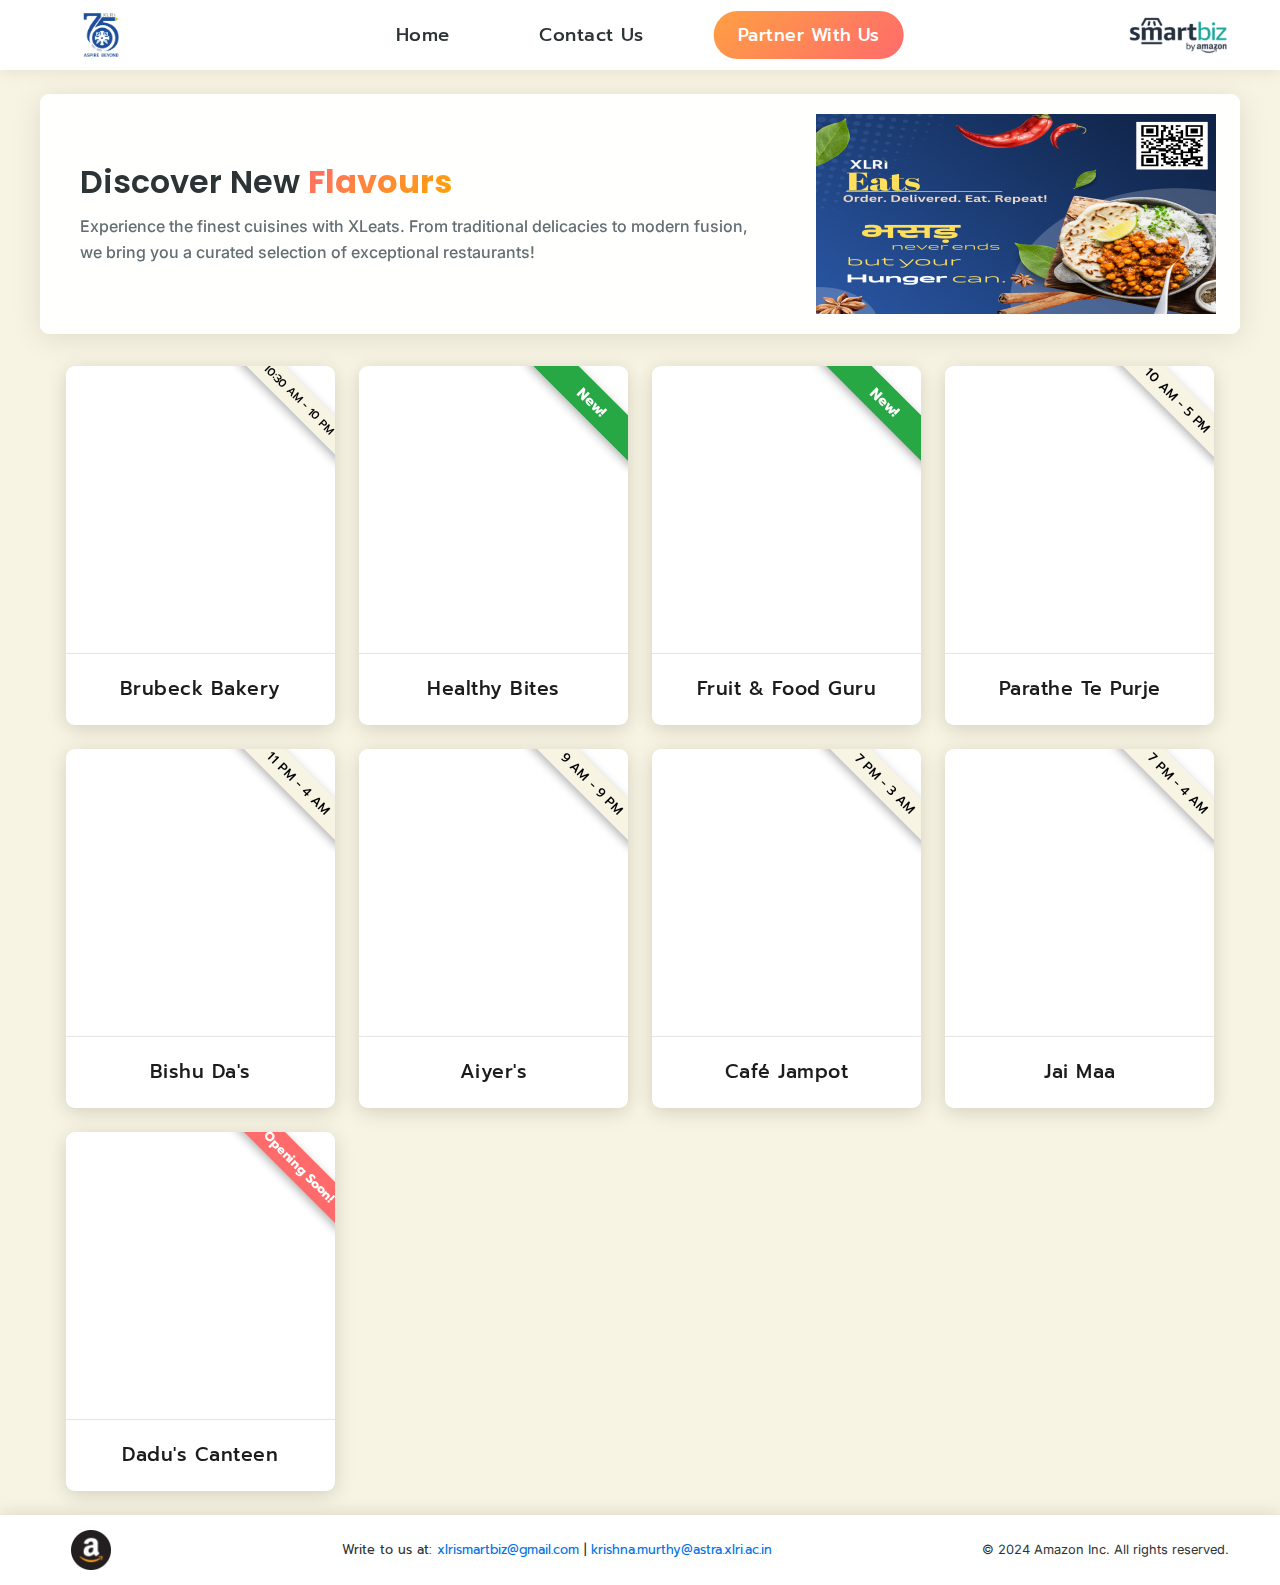
<file: index.html>
<!DOCTYPE html>
<html lang="en">
  <head>
    <!-- Google tag (gtag.js) -->
    <script async src="https://www.googletagmanager.com/gtag/js?id=G-LSSZGQLSYQ"></script>
    <script>
      window.dataLayer = window.dataLayer || [];
      function gtag() {
        dataLayer.push(arguments);
      }
      gtag("js", new Date());

      gtag("config", "G-LSSZGQLSYQ");
    </script>
    <meta charset="UTF-8" />
    <meta name="viewport" content="width=device-width, initial-scale=1.0" />
    <link rel="icon" type="image/png" sizes="32x32" href="/assets/amz.png" />
    <link rel="shortcut icon" type="image/png" href="/assets/amz.png" />
    <link rel="apple-touch-icon" sizes="180x180" href="/assets/amz.png" />
    <link href="https://fonts.googleapis.com/css2?family=Poppins:wght@400;600&display=swap" rel="stylesheet" />
    <link href="https://fonts.googleapis.com/css2?family=Inter:wght@400;500;600;700&display=swap" rel="stylesheet" />
    <title>XLeats</title>

    <!-- Meta tags for social sharing -->
    <meta property="og:title" content="XLeats" />
    <meta property="og:description" content="Powered by SmartBiz" />
    <meta property="og:image" content="/api/placeholder/1200/630" />
    <meta name="twitter:card" content="summary_large_image" />
    <meta name="twitter:title" content="XLeats" />
    <meta name="twitter:description" content="XLeats - Powered by SmartBiz" />

    <!-- Google Fonts -->
    <link href="https://fonts.googleapis.com/css2?family=Prompt:wght@400;500;600&display=swap" rel="stylesheet" />

    <style>
      .tile-confetti {
        position: relative;
        overflow: hidden;
      }

      .confetti-particle {
        position: absolute;
        width: 10px;
        height: 10px;
        pointer-events: none;
        transform: translateY(0);
        opacity: 1;
        transition: transform 1s ease-out, opacity 1s ease-out;
      }
      html {
        scroll-behavior: smooth;
      }
      .tile-container a {
        text-decoration: none;
        color: inherit;
        display: block;
      }

      /* Optional: Add hover effect to indicate clickability */
      .tile-container a:hover {
        cursor: pointer;
      }
      * {
        margin: 0;
        padding: 0;
        box-sizing: border-box;
        font-family: "Prompt", sans-serif;
      }

      :root {
        --header-height: 70px;
        --footer-height: 70px;
      }
      .hero-title,
      .tile-name,
      .highlight {
        font-family: "Poppins", sans-serif;
        font-weight: 600;
      }

      body {
        margin: 0;
        padding: 0;
        background-color: white;
        min-height: 100vh;
        display: flex;
        flex-direction: column;
        overflow-x: hidden;
      }

      /* Header Styles */
      header {
        background-color: white;
        height: var(--header-height);
        display: flex;
        justify-content: space-between;
        align-items: center;
        padding: 0 clamp(1rem, 4vw, 4rem);
        box-shadow: 0 2px 15px rgba(0, 0, 0, 0.08);
        position: sticky;
        width: 100%;
        top: 0;
        z-index: 1000;
      }

      .logo-container {
        width: clamp(80px, 10vw, 100px);
        height: clamp(40px, 5vw, 50px);
        display: flex;
        align-items: center;
      }

      .logo-container img {
        width: 100%;
        height: 100%;
        object-fit: contain;
        transition: transform 0.3s ease;
      }

      .logo-container img:hover {
        transform: scale(1.05);
      }

      .logo-right {
        display: flex;
      }

      /* Hamburger Menu */
      .hamburger {
        display: none;
        flex-direction: column;
        justify-content: space-around;
        width: 30px;
        height: 25px;
        background: transparent;
        border: none;
        cursor: pointer;
        padding: 0;
        z-index: 10;
      }

      .hamburger span {
        width: 30px;
        height: 3px;
        background: #2d3436;
        border-radius: 10px;
        transition: all 0.3s linear;
        position: relative;
        transform-origin: 1px;
      }

      nav {
        position: absolute;
        left: 50%;
        transform: translateX(-50%);
      }

      nav ul {
        display: flex;
        list-style: none;
        gap: clamp(2rem, 4vw, 4rem);
        align-items: center;
      }

      nav a {
        color: #2d3436;
        text-decoration: none;
        font-size: clamp(1rem, 1.5vw, 1.15rem);
        padding: 0.5rem 1.2rem;
        border-radius: 4px;
        transition: all 0.3s;
        font-weight: 500;
        letter-spacing: 0.5px;
        position: relative;
        white-space: nowrap;
      }

      .nav-link::after {
        content: "";
        position: absolute;
        width: 0;
        height: 2px;
        bottom: -2px;
        left: 50%;
        background-color: #2d3436;
        transition: all 0.3s ease;
        transform: translateX(-50%);
      }

      .nav-link:hover::after {
        width: 80%;
      }

      .partner-button {
        background: linear-gradient(135deg, #ff9f43, #ff6b6b);
        color: white;
        padding: 0.7rem 1.5rem;
        border-radius: 50px;
        transition: all 0.3s ease, box-shadow 0.3s ease;
        font-size: 1.1rem;
      }
      .partner-button:hover {
        transform: translateY(-3px);
        box-shadow: 0 6px 20px rgba(255, 159, 67, 0.5);
      }

      /* Main Content Styles */
      main {
        flex: 1;
        background-color: #f8f4e3;
        padding: 1.5rem clamp(1rem, 2vw, 2rem);
        display: flex;
        flex-direction: column;
        gap: 2rem;
        height: calc(100vh - var(--header-height) - var(--footer-height));
      }

      /* Hero Banner Styles */
      .hero-banner {
        width: 100%;
        max-width: 1200px;
        margin: 0 auto;
        padding: 1.5rem;
        background: rgba(255, 255, 255, 0.95);
        border-radius: 9px;
        box-shadow: 0 4px 30px rgba(0, 0, 0, 0.1);
        backdrop-filter: blur(10px);
        display: flex;
        gap: 2rem;
        align-items: center;
        animation: fadeInUp 0.8s ease-out forwards;
        height: auto;
        max-height: 240px;
      }

      @keyframes fadeInUp {
        from {
          opacity: 0;
          transform: translateY(20px);
        }
        to {
          opacity: 1;
          transform: translateY(0);
        }
      }

      .hero-content {
        flex: 1;
        padding: 1rem;
      }

      .hero-title {
        font-size: clamp(1.5rem, 2.5vw, 2rem);
        color: #2d3436;
        margin-bottom: 0.8rem;
        font-weight: 600;
        line-height: 1.2;
        font-family: "Poppins", sans-serif;
      }

      .hero-title .highlight {
        background: linear-gradient(135deg, #ff6b6b, #ffa502);
        -webkit-background-clip: text;
        background-clip: text;
        -webkit-text-fill-color: transparent;
        color: transparent;
        font-weight: 700;
      }

      .hero-text {
        font-size: clamp(0.9rem, 1.2vw, 1rem);
        color: #636e72;
        line-height: 1.6;
      }

      .hero-text,
      .tile-name {
        font-family: "Inter", sans-serif;
        font-weight: 500;
        font-size: clamp(1rem, 1.2vw, 1.1rem);
        line-height: 1.6;
      }

      .copyright,
      .contact-info {
        font-family: "Inter", sans-serif;
      }

      .hero-image {
        flex: 1;
        max-width: 400px;
        height: 250px;
        border-radius: 15px;
        overflow: hidden;
        display: flex;
        align-items: center;
        justify-content: center;
      }

      .hero-image img {
        width: 100%;
        height: auto;
        object-fit: cover;
      }

      /* Tile Container Styles */
      .tile-container {
        display: grid;
        grid-template-columns: repeat(4, 1fr);
        gap: clamp(1rem, 2vw, 1.5rem);
        width: 100%;
        max-width: 1200px;
        margin: 0 auto;
        padding: 0 clamp(1rem, 2vw, 2rem);
      }

      .tile {
        position: relative; /* Added */
        background: white;
        border-radius: 9px;
        overflow: hidden;
        box-shadow: 0 4px 20px rgba(0, 0, 0, 0.15);
        transition: all 0.3s ease;
        display: flex;
        flex-direction: column;
        aspect-ratio: 3/4;
        height: auto;
      }

      .ribbon {
        position: absolute;
        top: 20px;
        right: -39px;
        width: 150px;
        background-color: #ff6b6b;
        color: white;
        text-align: center;
        transform: rotate(45deg);
        box-shadow: 0 3px 10px rgba(0, 0, 0, 0.3);
        font-size: 0.8rem;
        font-weight: bold;
        padding: 5px 0;
        z-index: 10;
      }

      .newribbon {
        position: absolute;
        top: 20px;
        right: -39px;
        width: 150px;
        background-color: #28a745;
        color: white;
        text-align: center;
        transform: rotate(45deg);
        box-shadow: 0 3px 10px rgba(0, 0, 0, 0.3);
        font-size: 0.9rem;
        font-weight: bold;
        padding: 5px 0;
        z-index: 10;
      }

      .tile-name:hover {
        color: #ff7664;
      }

      .tile-timer {
        text-align: center;
        font-size: 1.1rem;
        color: #2d3436;
        margin-top: 24px;
      }

      .tile:hover {
        transform: translateY(-8px) scale(1.01);
        box-shadow: 0 8px 30px rgba(0, 0, 0, 0.2);
      }

      .tile-image {
        height: 80%;
        padding: 1rem;
      }

      .tile-image img {
        width: 100%;
        height: 100%;
        object-fit: cover;
        border-radius: 9px;
        transition: all 0.3s ease;
        opacity: 0;
        animation: fadeIn 0.8s ease forwards;
      }

      @keyframes fadeIn {
        to {
          opacity: 1;
        }
      }

      .tile-name {
        height: 20%;
        display: flex;
        align-items: center;
        justify-content: center;
        padding: 0.5rem 1rem; /* Balanced padding for premium spacing */
        color: #1c1c1e; /* Deep, rich black for text */
        letter-spacing: 0.5px; /* Subtle spacing for elegance */
        text-align: center;
        font-family: "Inter", "SF Pro Display", "Roboto", sans-serif; /* Premium font stack */
        font-weight: 500; /* Refined weight for balance */
        font-size: clamp(1rem, 1.5vw, 1.2rem); /* Adaptive font sizing */
        line-height: 1.5; /* Comfortable line height */
        background-color: #ffffff; /* Clean white background */
        border-top: 1px solid #e6e6e6; /* Subtle divider line */
        box-shadow: 0 2px 4px rgba(0, 0, 0, 0.1); /* Soft shadow for depth */
        transition: all 0.3s ease-in-out; /* Smooth hover effect */
        -webkit-font-smoothing: antialiased; /* Crisp text rendering */
        -moz-osx-font-smoothing: grayscale;
      }

      .soft-ribbon {
        position: absolute;
        top: 20px;
        right: -39px;
        width: 150px;
        background-color: #f8f4e3;
        color: black;
        text-align: center;
        transform: rotate(45deg);
        box-shadow: 0 3px 10px rgba(0, 0, 0, 0.3);
        font-size: 0.8rem;
        font-weight: 500;
        padding: 5px 0;
        z-index: 10;
      }

      .soft-ribbon-small {
        position: absolute;
        top: 20px;
        right: -39px;
        width: 150px;
        background-color: #f8f4e3;
        color: black;
        text-align: center;
        transform: rotate(45deg);
        box-shadow: 0 3px 10px rgba(0, 0, 0, 0.3);
        font-size: 0.69rem;
        font-weight: 500;
        padding: 5px 0;
        z-index: 10;
      }

      /* Footer Styles */
      footer {
        height: var(--footer-height);
        background-color: white;
        color: #2d3436;
        display: flex;
        justify-content: space-between;
        align-items: center;
        padding: 0 clamp(1rem, 4vw, 4rem);
        font-size: clamp(0.8rem, 1vw, 0.9rem);
        box-shadow: 0 -3px 15px rgba(0, 0, 0, 0.1);
      }

      .footer-logo {
        width: clamp(60px, 8vw, 80px);
        height: clamp(30px, 4vw, 40px);
      }

      .footer-logo img {
        width: 100%;
        height: 100%;
        object-fit: contain;
      }

      /* Responsive Design */
      @media (max-width: 768px) {
        :root {
          --header-height: auto;
          --footer-height: auto;
        }

        header {
          flex-direction: row;
          padding: 1rem;
          justify-content: space-between;
          height: 70px;
        }

        .logo-container {
          margin: 0;
        }

        .logo-right {
          display: none;
        }

        .hamburger {
          display: flex;
        }

        nav {
          position: fixed;
          top: 70px;
          left: 0;
          width: 100%;
          transform: none;
          background: white;
          padding: 0;
          max-height: 0;
          overflow: hidden;
          transition: max-height 0.3s ease-out;
          box-shadow: 0 2px 15px rgba(0, 0, 0, 0.08);
        }

        nav.active {
          max-height: 200px;
        }

        nav ul {
          flex-direction: column;
          gap: 0;
          padding: 0;
        }

        nav ul li {
          width: 100%;
          text-align: center;
          padding: 1rem 0;
          border-bottom: 1px solid #eee;
        }

        nav ul li:last-child {
          border-bottom: none;
        }

        nav a {
          display: block;
          padding: 0.5rem 0;
        }

        .partner-button {
          background: linear-gradient(135deg, #ff9f43, #ff6b6b);
          border-radius: 0;
          width: 100%;
          text-align: center;
          margin: 0;
        }

        .hero-banner {
          flex-direction: column;
          max-height: none;
          padding: 1rem;
        }

        .hero-content {
          padding: 0.5rem;
          text-align: center;
        }

        .hero-image {
          max-width: 100%;
          height: 150px;
        }

        .tile-container {
          grid-template-columns: repeat(2, 1fr);
        }

        footer {
          flex-direction: column;
          padding: 1rem;
          gap: 0.5rem;
          text-align: center;
        }

        .contact-info {
          word-wrap: break-word;
          max-width: 100%;
        }
      }

      @media (max-width: 480px) {
        .tile {
          aspect-ratio: 3/5; /* Consistent aspect ratio */
          padding: 0.3rem; /* Further reduce padding */
        }
        .tile-image img {
          height: 80%; /* Smaller for narrow screens */
        }
        .tile-image img {
          height: 80%; /* Smaller for narrow screens */
        }
        .tile-container {
          grid-template-columns: repeat(2, 1fr); /* 2 columns on small phones */
          gap: 0.5rem; /* Minimized gap */
        }
        .tile-name {
          font-size: clamp(0.8rem, 1vw, 0.9rem); /* Even smaller for mobile */
          padding: 0.3rem; /* Tightened padding for smaller screens */
          line-height: 1.2; /* Tighter line-spacing */
        }
      }

      .contact-overlay {
        display: none;
        position: fixed;
        top: 0;
        left: 0;
        width: 100%;
        height: 100%;
        background: rgba(0, 0, 0, 0.5);
        justify-content: center;
        align-items: flex-start; /* Changed from center to flex-start */
        z-index: 1000;
        opacity: 0;
        transition: opacity 0.3s ease;
        overflow-y: auto; /* Enable vertical scrolling */
        padding: 20px 0; /* Add some padding top and bottom */
      }

      .contact-popup {
        background: white;
        padding: 2rem; /* Increased padding */
        border-radius: 20px; /* Slightly more rounded */
        width: 90%;
        max-width: 600px;
        position: relative;
        transform: translateY(20px);
        transition: all 0.3s ease;
        box-shadow: 0 20px 40px rgba(0, 0, 0, 0.15); /* Enhanced shadow */
      }

      .contact-header {
        text-align: center;
        margin-bottom: 2.5rem; /* Increased spacing */
      }

      .contact-overlay.active {
        opacity: 1;
        display: flex;
      }

      .contact-overlay.active .contact-popup {
        transform: translateY(0);
      }

      .close-btn {
        position: absolute;
        top: 1.25rem;
        right: 1.25rem;
        background: none;
        border: none;
        font-size: 2rem; /* Increased size */
        color: #2d3436;
        cursor: pointer;
        transition: all 0.3s ease;
        width: 40px; /* Increased size */
        height: 40px; /* Increased size */
        display: flex;
        align-items: center;
        justify-content: center;
        border-radius: 50%;
        background: rgba(255, 159, 67, 0.1); /* Subtle background */
      }

      .close-btn:hover {
        background: rgba(255, 159, 67, 0.2);
        transform: rotate(90deg);
        color: #ff9f43;
      }

      .contact-header h2 {
        color: #2d3436;
        font-size: 2rem; /* Larger title */
        margin-bottom: 0.75rem;
        font-family: "Poppins", sans-serif;
        font-weight: 600;
      }

      .contact-header p {
        color: #636e72;
        font-size: 1.1rem; /* Slightly larger text */
        font-family: "Inter", sans-serif;
        line-height: 1.6;
      }

      .contact-cards {
        display: grid;
        grid-template-columns: 1fr 1fr;
        gap: 1rem; /* Increased gap */
        max-height: none;
      }

      .contact-card {
        padding: 1rem; /* Increased padding */
        border-radius: 16px;
        background: #f8f9fa;
        transition: all 0.3s ease;
        border: 1px solid #eee;
        display: flex;
        flex-direction: column;
        gap: 0.75rem; /* Consistent spacing between elements */
      }

      .contact-card:hover {
        transform: translateY(-5px);
        box-shadow: 0 12px 25px rgba(0, 0, 0, 0.08);
        border-color: #ff9f43;
        background: linear-gradient(145deg, #ffffff, #f8f9fa); /* Subtle gradient */
      }

      .contact-name {
        font-size: 1.25rem; /* Larger name */
        font-weight: 600;
        color: #2d3436;
        margin-bottom: 1rem;
        font-family: "Poppins", sans-serif;
        text-align: center;
        padding-bottom: 0.75rem;
        border-bottom: 2px solid rgba(255, 159, 67, 0.2); /* Decorative underline */
      }

      .contact-info i {
        width: 24px; /* Fixed width for icons */
        margin-right: 1rem;
        color: #ff9f43;
        font-size: 1.1rem; /* Slightly larger icons */
      }

      .contact-info span {
        flex: 1;
        font-size: 1rem;
      }

      /* Mobile-specific styles */
      @media (max-width: 768px) {
        .contact-overlay {
          align-items: flex-start;
          padding: 10px;
        }

        .tile {
          aspect-ratio: 4/5; /* Make tiles slightly shorter */
          padding: 0.1rem; /* Reduce padding */
        }

        .tile-image img {
          height: 100%; /* Slightly smaller images */
          object-fit: cover; /* Ensure images scale well */
        }
        .tile-container {
          grid-template-columns: repeat(2, 1fr); /* 3 columns in portrait tablets */
          gap: 1rem; /* Reduce gap between tiles */
        }
        .tile-name {
          font-size: clamp(0.9rem, 1.1vw, 1rem); /* Adjust font size */
          padding: 0.4rem; /* Slightly smaller padding */
          line-height: 1.3; /* Adjusted line-height */
        }

        .contact-popup {
          background: white;
          padding: 2rem;
          border-radius: 20px;
          width: 90%;
          max-width: 600px;
          position: relative;
          transform: translateY(20px);
          transition: all 0.3s ease;
          box-shadow: 0 20px 40px rgba(0, 0, 0, 0.15);
          margin: auto; /* Center horizontally */
          margin-top: 20px; /* Add space from top */
          margin-bottom: 20px; /* Add space at bottom */
        }

        .contact-cards {
          grid-template-columns: 1fr;
          gap: 1rem;
          overflow: visible;
        }

        .contact-card {
          margin-bottom: 1rem;
        }

        .contact-header {
          margin-bottom: 1.5rem;
        }

        /* Ensure body doesn't scroll when overlay is open */
        body.overlay-open {
          overflow: hidden;
        }
      }
    </style>
  </head>
  <body>
    <header>
      <div class="logo-container">
        <img src="assets/logoR.png" alt="XLeats Logo Left" />
      </div>
      <nav>
        <ul>
          <li><a href="/" class="nav-link">Home</a></li>
          <li><a href="#" class="nav-link" id="contact-trigger">Contact Us</a></li>
          <li>
            <a href="https://forms.gle/RLVZxv4kBpiGA5cJ9" target="_blank" class="partner-button">Partner With Us</a>
          </li>
        </ul>
      </nav>
      <div class="logo-container logo-right">
        <img src="assets/logoL.png" alt="XLeats Logo Right" />
      </div>
      <button class="hamburger">
        <span></span>
        <span></span>
        <span></span>
      </button>
    </header>

    <main>
      <div class="hero-banner">
        <div class="hero-content">
          <h1 class="hero-title">Discover New <span class="highlight">Flavours</span></h1>
          <p class="hero-text">
            Experience the finest cuisines with XLeats. From traditional delicacies to modern fusion, we bring you a
            curated selection of exceptional restaurants!
          </p>
        </div>
        <div class="hero-image">
          <img src="assets/banner.png" alt="Featured Restaurants" />
        </div>
      </div>

      <div class="tile-container">
        <a
          href="https://www.smartbiz.in/BrubeckBakery"
          target="_blank"
          data-eatery-id="4"
          class="tile"
          onclick="gtag('event', 'click_brubeck_bakery', {
      'event_category': 'Navigation',
      'event_label': 'Brubeck Bakery',
      'value': 1
   });"
        >
          <div class="soft-ribbon-small">10:30 AM - 10 PM</div>
          <div class="tile-image">
            <img src="assets/brubeck.png" alt="Restaurant 1" />
          </div>
          <div class="tile-name">
            <span>Brubeck Bakery</span>
          </div>
        </a>
        <a
          href="https://www.smartbiz.in/HealthyBites"
          target="_blank"
          data-eatery-id="4"
          class="tile"
          onclick="gtag('event', 'click_healthy_bites', {
      'event_category': 'Navigation',
      'event_label': 'Healthy Bites',
      'value': 1
   });"
        >
          <div class="newribbon">New!</div>
          <div class="tile-image">
            <img src="assets/HealthyBites.jpeg" alt="Restaurant 2" />
          </div>
          <div class="tile-name">
            <span>Healthy Bites</span>
          </div>
        </a>
        <a
          href="https://www.smartbiz.in/FruitandFoodGuru"
          target="_blank"
          data-eatery-id="4"
          class="tile"
          onclick="gtag('event', 'click_fruit_and_food_guru', {
      'event_category': 'Navigation',
      'event_label': 'Fruit and Food Guru',
      'value': 1
   });"
        >
          <div class="newribbon">New!</div>
          <div class="tile-image">
            <img src="assets/fruit.jpeg" alt="Restaurant 3" />
          </div>
          <div class="tile-name">
            <span>Fruit & Food Guru</span>
          </div>
        </a>
        <a
          href="https://www.smartbiz.in/parathetepurje"
          target="_blank"
          data-eatery-id="4"
          class="tile"
          onclick="gtag('event', 'click_parathe_te_purje', {
      'event_category': 'Navigation',
      'event_label': 'Parathe Te Purje',
      'value': 1
   });"
        >
          <div class="soft-ribbon">10 AM - 5 PM</div>
          <div class="tile-image">
            <img src="assets/parathe.png" alt="Restaurant 4" />
          </div>
          <div class="tile-name">
            <span>Parathe Te Purje</span>
          </div>
        </a>
        <a
          href="https://www.smartbiz.in/bishuda"
          target="_blank"
          data-eatery-id="1"
          class="tile"
          onclick="gtag('event', 'click_bishu_da', {
      'event_category': 'Navigation',
      'event_label': 'Bishu Da',
      'value': 1
   });"
        >
          <div class="soft-ribbon">11 PM - 4 AM</div>
          <div class="tile-image">
            <img src="assets/bishu.jpeg" alt="Restaurant 5" />
          </div>
          <div class="tile-name">
            <span>Bishu Da's</span>
          </div>
        </a>
        <a
          href="https://www.smartbiz.in/AiyersCafeXLRI"
          target="_blank"
          data-eatery-id="1"
          class="tile"
          onclick="gtag('event', 'click_aiyers', {
      'event_category': 'Navigation',
      'event_label': 'Aiyers',
      'value': 1
   });"
        >
          <div class="soft-ribbon">9 AM - 9 PM</div>
          <div class="tile-image">
            <img src="assets/Aiyers.jpg" alt="Restaurant 6" />
          </div>
          <div class="tile-name">
            <span>Aiyer's</span>
          </div>
        </a>
        <a
          href="https://www.smartbiz.in/cafejampotXLRI"
          target="_blank"
          data-eatery-id="2"
          class="tile"
          onclick="gtag('event', 'click_cafe_jampot', {
      'event_category': 'Navigation',
      'event_label': 'Cafe Jampot',
      'value': 1
   });"
        >
          <div class="soft-ribbon">7 PM - 3 AM</div>
          <div class="tile-image">
            <img src="assets/jampot.png" alt="Restaurant 7" />
          </div>
          <div class="tile-name">
            <span>Café Jampot</span>
          </div>
        </a>
        <a
          href="https://www.smartbiz.in/JaiMaaFoodDrinkZone"
          target="_blank"
          data-eatery-id="3"
          class="tile"
          onclick="gtag('event', 'click_jai_maa_food_drink_zone', {
      'event_category': 'Navigation',
      'event_label': 'Jai Maa Food Drink Zone',
      'value': 1
   });"
        >
          <div class="soft-ribbon">7 PM - 4 AM</div>
          <div class="tile-image">
            <img src="assets/Jai Maa.jpeg" alt="Restaurant 8" />
          </div>
          <div class="tile-name">
            <span>Jai Maa</span>
          </div>
        </a>
        <a
          href="https://www.smartbiz.in/DadusCanteen"
          target="_blank"
          data-eatery-id="1"
          class="tile"
          onclick="gtag('event', 'click_dadus_canteen', {
      'event_category': 'Navigation',
      'event_label': 'Dadus Canteen',
      'value': 1
   });"
        >
          <div class="ribbon">Opening Soon!</div>
          <div class="tile-image">
            <img src="assets/Dadus.png" alt="Restaurant 9" />
          </div>
          <div class="tile-name">
            <span>Dadu's Canteen</span>
          </div>
        </a>
      </div>
    </main>

    <footer>
      <div class="footer-logo">
        <img src="assets/amz.png" alt="Footer Logo" />
      </div>
      <div class="contact-info">
        <p>
          Write to us at:
          <a href="mailto:xlrismartbiz@gmail.com" style="color: #0073e6; text-decoration: none"
            >xlrismartbiz@gmail.com</a
          >
          |
          <a href="mailto:krishna.murthy@astra.xlri.ac.in" style="color: #0073e6; text-decoration: none"
            >krishna.murthy@astra.xlri.ac.in</a
          >
        </p>
      </div>
      <div class="copyright">© 2024 Amazon Inc. All rights reserved.</div>
    </footer>

    <script>
      window.onload = function () {
        const savedStatuses = localStorage.getItem("eateryStatuses");
        if (savedStatuses) {
          const statuses = JSON.parse(savedStatuses);
          Object.entries(statuses).forEach(([id, isActive]) => {
            if (!isActive) {
              const eateryElement = document.querySelector(`[data-eatery-id="${id}"]`);
              if (eateryElement) {
                eateryElement.style.display = "none";
              }
            }
          });
        }
      };

      document.addEventListener("DOMContentLoaded", function () {
        // Hamburger menu code
        const hamburger = document.querySelector(".hamburger");
        const nav = document.querySelector("nav");

        hamburger.addEventListener("click", function () {
          nav.classList.toggle("active");

          // Animate hamburger icon
          const spans = this.querySelectorAll("span");
          spans.forEach((span) => span.classList.toggle("active"));
        });

        // Contact popup functionality
        const contactTrigger = document.getElementById("contact-trigger");
        const contactOverlay = document.getElementById("contact-overlay");

        if (contactTrigger && contactOverlay) {
          const closeBtn = contactOverlay.querySelector(".close-btn");

          // Adding click event to contact trigger
          contactTrigger.addEventListener("click", function (e) {
            e.preventDefault();
            e.stopPropagation(); // Prevent event bubbling
            contactOverlay.classList.add("active");
            document.body.classList.add("overlay-open");
          });

          // Close button functionality
          if (closeBtn) {
            closeBtn.addEventListener("click", function (e) {
              e.preventDefault();
              contactOverlay.classList.remove("active");
              document.body.classList.remove("overlay-open");
            });
          }

          // Close on outside click
          contactOverlay.addEventListener("click", function (e) {
            if (e.target === contactOverlay) {
              contactOverlay.classList.remove("active");
              document.body.classList.remove("overlay-open");
            }
          });

          // Close on ESC key
          document.addEventListener("keydown", function (e) {
            if (e.key === "Escape" && contactOverlay.classList.contains("active")) {
              contactOverlay.classList.remove("active");
              document.body.classList.remove("overlay-open");
            }
          });
        } else {
          console.error("Contact trigger or overlay elements not found!");
        }

        // Function to update Dadu's timer
        function updateDadusTimer() {
          const now = new Date();
          const targetTime = new Date();
          targetTime.setHours(23, 0, 0, 0); // 11pm

          if (now > targetTime) {
            targetTime.setDate(targetTime.getDate() + 1);
          }

          const timeDifference = targetTime - now;

          const hours = Math.floor(timeDifference / (1000 * 60 * 60));
          const minutes = Math.floor((timeDifference % (1000 * 60 * 60)) / (1000 * 60));
          const seconds = Math.floor((timeDifference % (1000 * 60)) / 1000);

          const timerElement = document.getElementById("dadus-timer");

          if (timerElement) timerElement.innerText = `Launching in ${hours}h ${minutes}m ${seconds}s`;

          setTimeout(updateDadusTimer, 1000);
        }

        updateDadusTimer();

        // Confetti effect for Bishu Da's tile
        const bishudaTile = document.querySelector('[href*="bishuda"]');

        if (bishudaTile2) {
          bishudaTile.classList.add("tile-confetti");

          bishudaTile.addEventListener("mouseenter", (e) => {
            const tile = e.currentTarget;
            const colors = ["#FF6B6B", "#4ECDC4", "#FFD93D", "#6A5ACD", "#FF9F43", "#2ECC71"];

            // Remove existing confetti
            tile.querySelectorAll(".confetti-particle").forEach((el) => el.remove());

            // Generate confetti
            for (let i = 0; i < 30; i++) {
              const confetti = document.createElement("div");
              confetti.classList.add("confetti-particle");

              // Random position
              const x = Math.random() * tile.offsetWidth;
              const y = Math.random() * tile.offsetHeight;

              // Random color
              const color = colors[Math.floor(Math.random() * colors.length)];

              confetti.style.left = `${x}px`;
              confetti.style.top = `${y}px`;
              confetti.style.backgroundColor = color;

              tile.appendChild(confetti);

              // Animate
              requestAnimationFrame(() => {
                confetti.style.transform = `translateY(-${tile.offsetHeight * 2}px) rotate(${Math.random() * 360}deg)`;
                confetti.style.opacity = "0";
              });

              // Remove after animation
              setTimeout(() => {
                confetti.remove();
              }, 1000);
            }
          });
        }
      });
    </script>
    <div class="contact-overlay" id="contact-overlay">
      <div class="contact-popup">
        <button class="close-btn">&times;</button>
        <div class="contact-header">
          <h2>Get in Touch</h2>
          <p>We'd love to hear from you. Please reach out to our team.</p>
        </div>
        <div class="contact-cards">
          <div class="contact-card">
            <div class="contact-name">Rohit Kumar AS</div>
            <div class="contact-info">
              <i class="fas fa-phone"></i>
              <span>+91 94495 6950</span>
            </div>
            <div class="contact-info">
              <i class="fas fa-envelope"></i>
              <span>b23095@astra.xlri.ac.in</span>
            </div>
          </div>
          <div class="contact-card">
            <div class="contact-name">Richa Shukla</div>
            <div class="contact-info">
              <i class="fas fa-phone"></i>
              <span>+91 70546 44911</span>
            </div>
            <div class="contact-info">
              <i class="fas fa-envelope"></i>
              <span>b23211@astra.xlri.ac.in</span>
            </div>
          </div>
          <div class="contact-card">
            <div class="contact-name">C V Krishna Murthy</div>
            <div class="contact-info">
              <i class="fas fa-phone"></i>
              <span>+91 82491 80212</span>
            </div>
            <div class="contact-info">
              <i class="fas fa-envelope"></i>
              <span>b23072@astra.xlri.ac.in</span>
            </div>
          </div>
          <div class="contact-card">
            <div class="contact-name">Amit Singh Majila</div>
            <div class="contact-info">
              <i class="fas fa-phone"></i>
              <span>+91 83605 71186</span>
            </div>
            <div class="contact-info">
              <i class="fas fa-envelope"></i>
              <span>b23009@astra.xlri.ac.in</span>
            </div>
          </div>
        </div>
      </div>
    </div>
  </body>
</html>
</file>
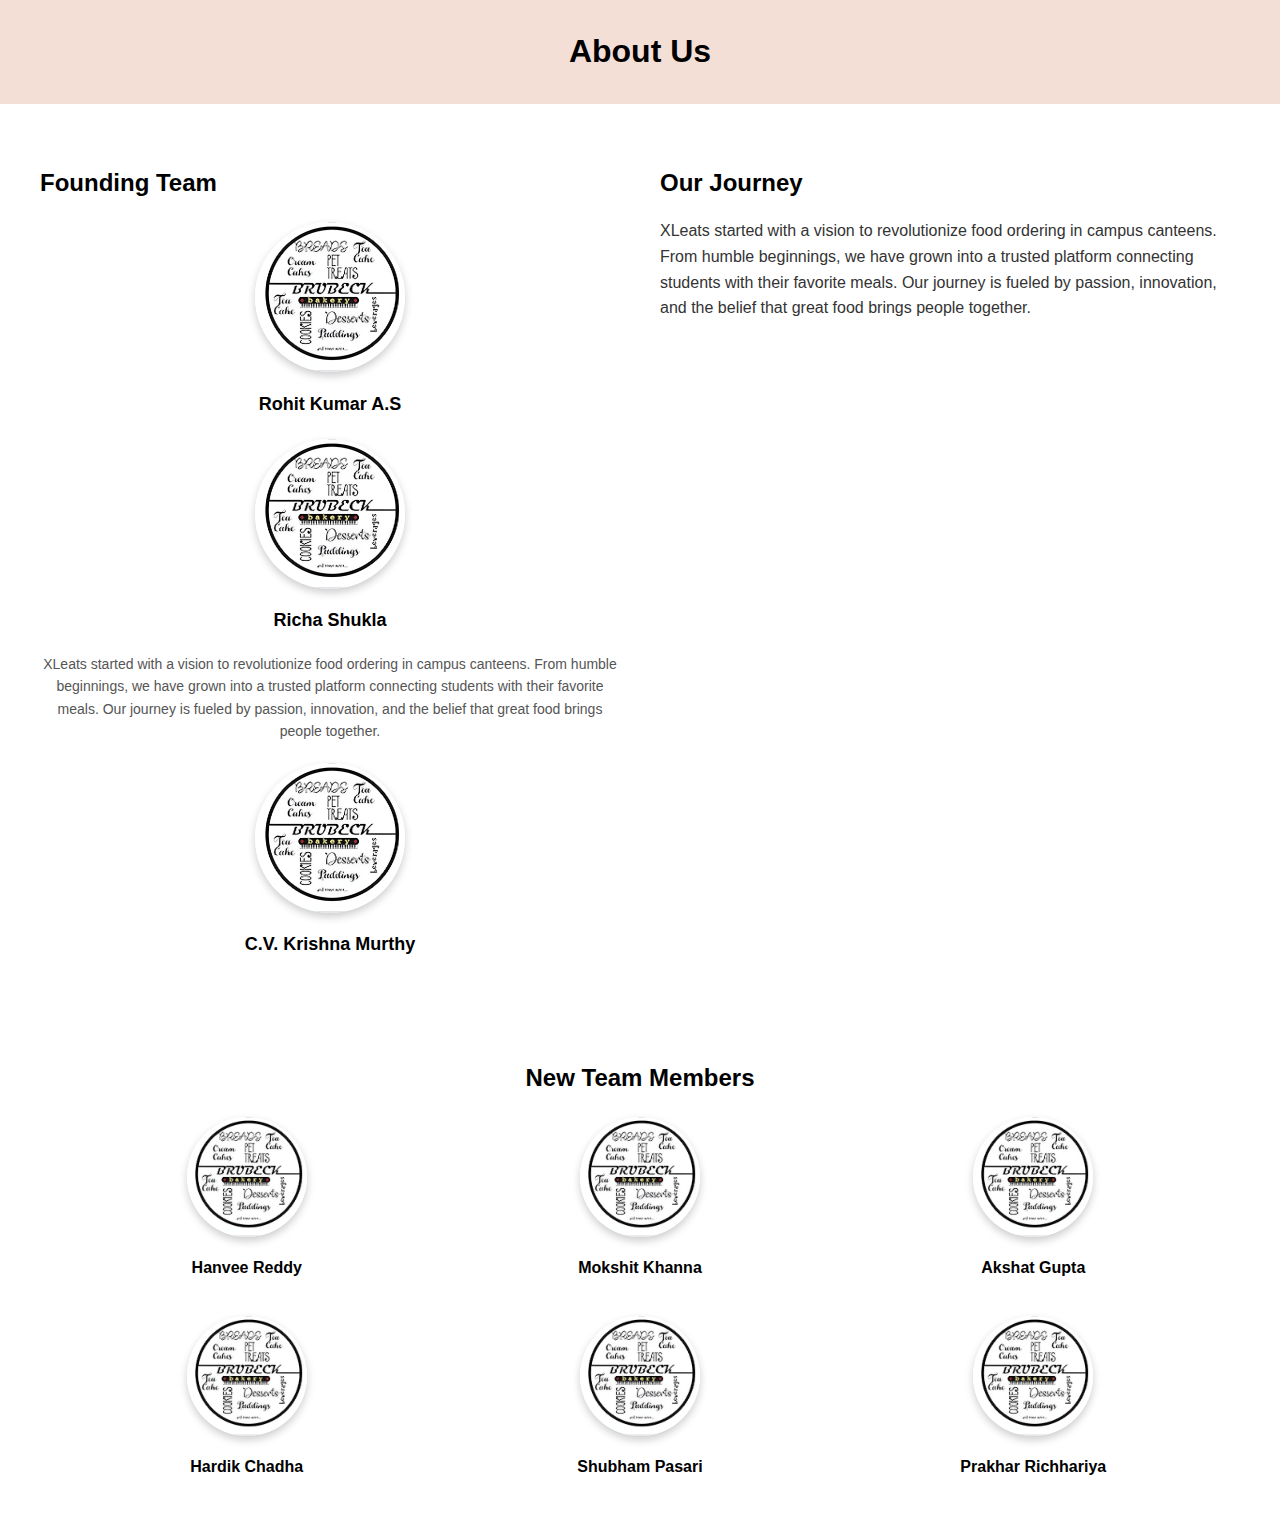
<file: aboutUs.html>
<!DOCTYPE html>
<html lang="en">
<head>
  <meta charset="UTF-8">
  <meta name="viewport" content="width=device-width, initial-scale=1.0">
  <title>About Us</title>
  <style>
    body {
      font-family: Arial, sans-serif;
      margin: 0;
      padding: 0;
      line-height: 1.6;
    }
    .about-section {
      background-color: #cb6a4036;
      padding: 5px;
      text-align: center;
    }
    .about-container {
      display: flex;
      flex-wrap: wrap;
      justify-content: space-between;
      padding: 20px;
    }
    /* Left Section - Founding Team */
    .founding-team {
      flex: 1;
      max-width: 50%;
      padding: 20px;
    }
    .team-member {
      margin-bottom: 20px;
      text-align: center;
    }
    .team-member img {
      width: 150px;
      height: 150px;
      border-radius: 50%;
      box-shadow: 0px 4px 8px rgba(0,0,0,0.2);
    }
    .team-member h3 {
      margin-top: 10px;
      font-size: 18px;
    }
    .team-member p {
      color: #555;
      font-size: 14px;
    }

    /* Right Section - Journey */
    .journey-section {
      flex: 1;
      max-width: 50%;
      padding: 20px;
    }
    .journey-section h2 {
      font-size: 24px;
      margin-bottom: 10px;
    }
    .journey-section p {
      font-size: 16px;
      color: #333;
    }

    /* Second Section - New Team Members */
    .new-team-section {
      background-color: #fff;
      padding: 20px;
    }
    .new-team-section h2 {
      text-align: center;
    }
    .new-team-members {
      display: flex;
      flex-wrap: wrap;
      justify-content: center;
      gap: 20px; /* Space between cards */
    }
    .new-member-card {
      width: calc(33.33% - 40px); /* Three cards per row with spacing */
      text-align: center;
    }
    .new-member-card img {
      width: 120px;
      height: 120px;
      border-radius: 50%;
      box-shadow: 0px 4px 8px rgba(0,0,0,0.2);
    }
    .new-member-card h3 {
      margin-top: 10px;
      font-size: 16px;
    }
    .new-member-card p {
      color: #555;
      font-size: 14px;
    }

  </style>
</head>
<body>
  <!-- About Us Section Header -->
  <div class="about-section">
    <h1>About Us</h1>
  </div>

  <!-- First Section: Founding Team and Journey -->
  <div class="about-container">
    <!-- Left Subsection: Founding Team -->
    <div class="founding-team">
      <h2>Founding Team</h2>
      <div class="team-member">
        <img src="assets/brubeck.png" alt="Founder 1">
        <h3>Rohit Kumar A.S</h3>
      </div>
      <div class="team-member">
        <span><img src="assets/brubeck.png" alt="Founder 2"></span>
        <span>
          <h3>Richa Shukla</h3>
        <p>XLeats started with a vision to revolutionize food ordering in campus canteens. 
          From humble beginnings, we have grown into a trusted platform connecting students 
          with their favorite meals. Our journey is fueled by passion, innovation, and the 
          belief that great food brings people together.</p>
        </span>
      </div>
      <div class="team-member">
        <img src="assets/brubeck.png" alt="Founder 3">
        <h3>C.V. Krishna Murthy</h3>
      </div>
    </div>

    <!-- Right Subsection: Journey -->
    <div class="journey-section">
      <h2>Our Journey</h2>
      <p>
        XLeats started with a vision to revolutionize food ordering in campus canteens. 
        From humble beginnings, we have grown into a trusted platform connecting students 
        with their favorite meals. Our journey is fueled by passion, innovation, and the 
        belief that great food brings people together.
      </p>
    </div>
  </div>

  <!-- Second Section: New Team Members -->
  <div class="new-team-section">
    <h2>New Team Members</h2>
    <div class="new-team-members">
      <!-- Member 1 -->
      <div class="new-member-card">
        <img src="assets/brubeck.png" alt="Team Member 1">
        <h3>Hanvee Reddy</h3>
      </div>

      <!-- Member 2 -->
      <div class="new-member-card">
        <img src="assets/brubeck.png" alt="Team Member 2">
        <h3>Mokshit Khanna</h3>
      </div>

      <!-- Member 3 -->
      <div class="new-member-card">
        <img src="assets/brubeck.png" alt="Team Member 3">
        <h3>Akshat Gupta</h3>
      </div>

      <!-- Member 4 -->
      <div class="new-member-card">
        <img src="assets/brubeck.png" alt="Team Member 4">
        <h3>Hardik Chadha</h3>
      </div>

      <!-- Member 5 -->
      <div class="new-member-card">
        <img src="assets/brubeck.png" alt="Team Member 5">
        <h3>Shubham Pasari</h3>
      </div>

      <!-- Member 6 -->
      <div class="new-member-card">
        <img src="assets/brubeck.png" alt="Team Member 6">
        <h3>Prakhar Richhariya</h3>
      </div>
    </div>
  </div>
</body>
</file>
